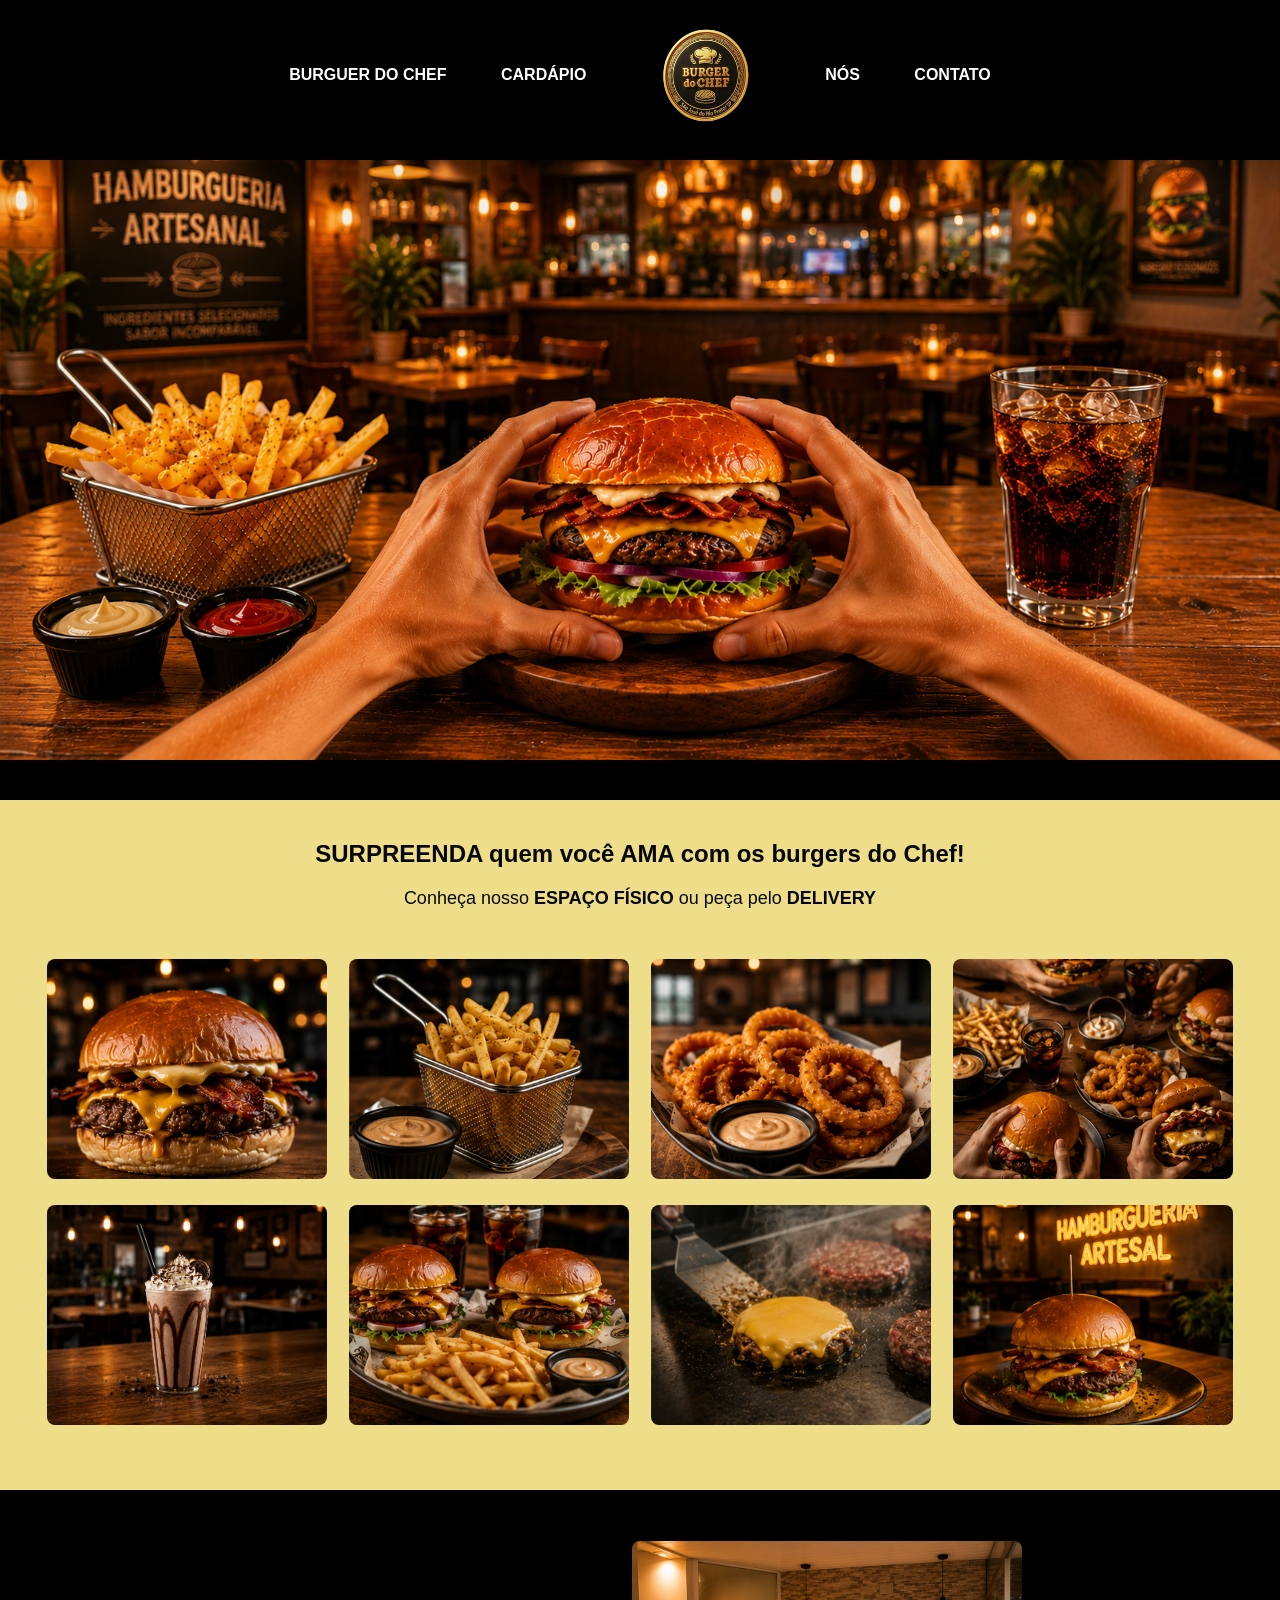
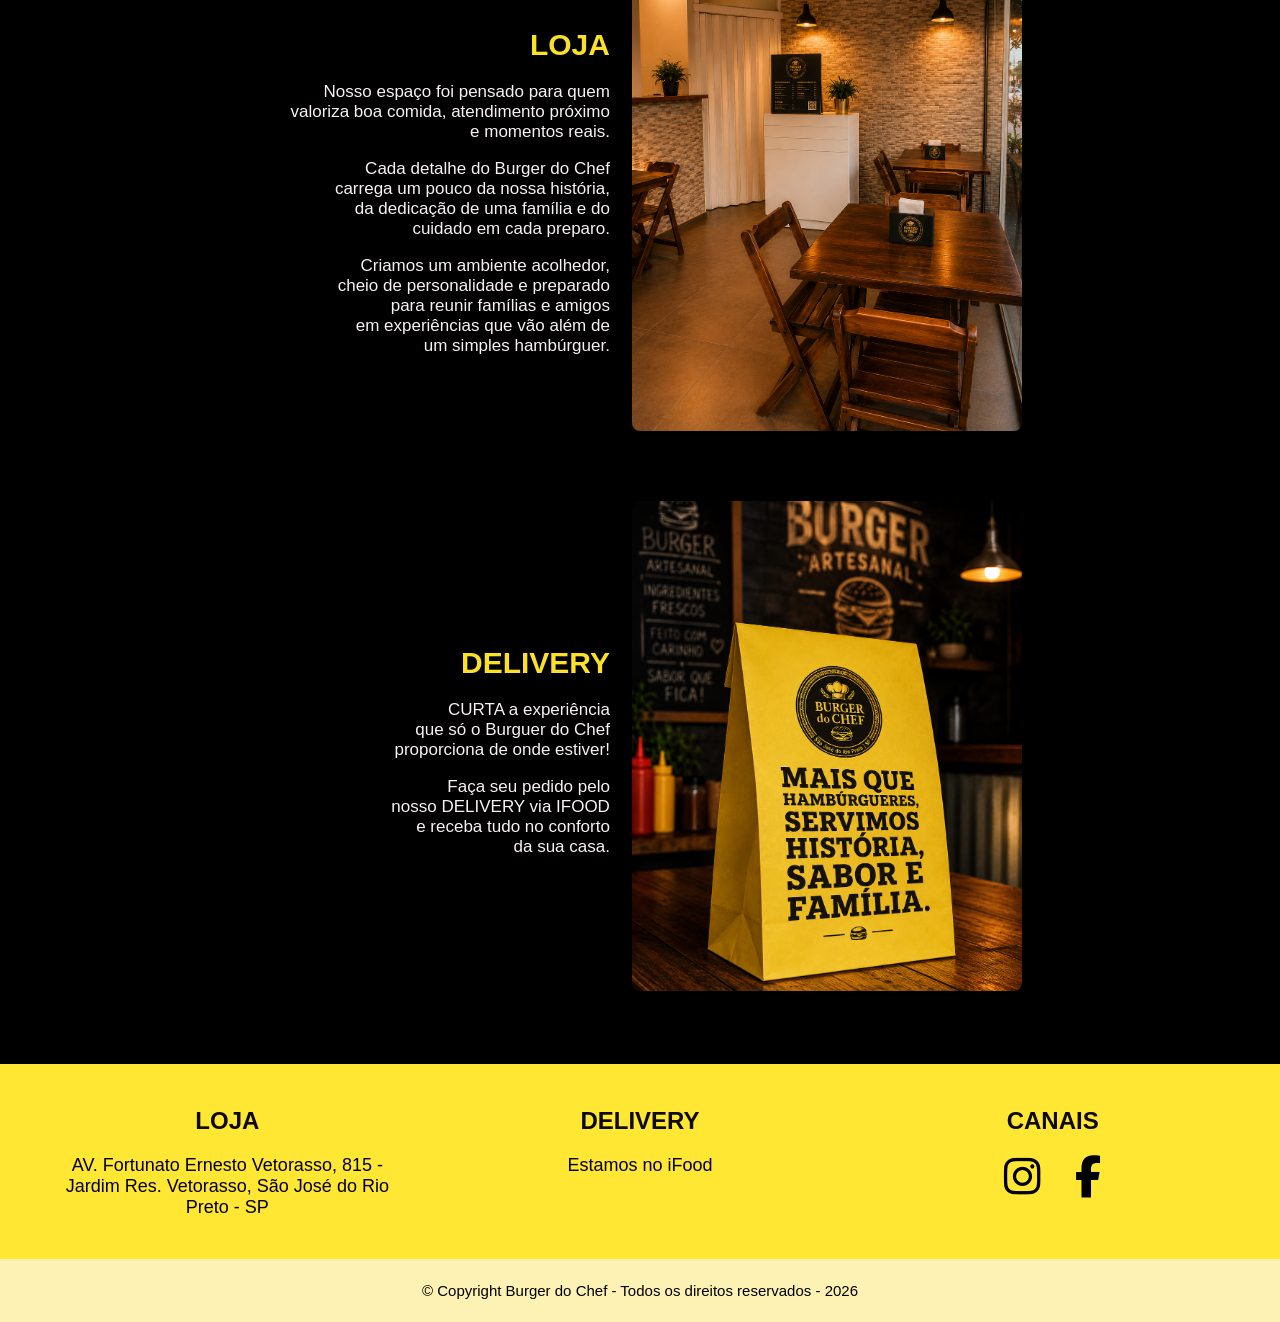
<file: index.html>
<!DOCTYPE html>
<html lang="pt-br">
<head>
    <meta charset="UTF-8">
    <meta name="viewport" content="width=device-width, initial-scale=1.0">
    <title>Burger do Chef</title>

        <!-- essa página usará style.css -->

    <link rel="stylesheet" href="style.css">

      <link rel="stylesheet"
    href="https://cdnjs.cloudflare.com/ajax/libs/font-awesome/6.5.2/css/all.min.css">


     <link rel="icon" href="images/icon.ico">


</head>

<body >

 
     <!-- HEADER -->
    <div id="header"></div>

  
    <script src="script.js"></script>

    <img class="hero-home"
     src="images/hero_foto.png"
     alt="Hambúrguer artesanal Burger do Chef">
        <!-- div agrupa tudo -->
        <div class="banner">
    
            <h2>
                SURPREENDA quem você <b>AMA</b> com os <b>burgers do Chef!</b>
            </h2>
    
            <p>
                Conheça nosso <b>ESPAÇO FÍSICO</b> ou peça pelo <b>DELIVERY</b>
            </p>
    
            <br>
    
            <table class="banner-imagens">
                <tr>
    
                    <td>
                        <img src="images/hamburger1_secao_home.png" alt="Hambúrguer 1" >
                    </td>
    
                    <td>
                        <img src="images/batatas_secao_home.png" alt="Porção de batatas fritas" >
                    </td>
    
                    <td>
                        <img src="images/onion_rings_secao_home.png" alt="Poção de onion rings" >
                    </td>
    
                    <td>
                        <img src="images/pessoas_reunidas_secao_home.png" alt="Pessoas reunidas comendo" >
                    </td>
    
                </tr>

                <tr>
                    <td> <img src="images/milk-shake_secao_home.png" alt="Milk-Sheke"></td>
                    <td> <img src="images/combo_secao_home.png" alt="Combo 2 Hambúrgueres + 2 Coca-Cola"></td>
                    <td> <img src="images/hamburguer_chapa_secao_home.png" alt="Hambúrguer com queijo frito na chapa"></td>
                    <td> <img src="images/hamburger2_secao_home.png" alt="Hambúrguer 2"></td>
                </tr>



            </table >
        </div>

    <br><br>

    <table class="secao-info" >

        <tr>


            <!-- TEXTO -->
            <td class="texto-info">

                    <h2>LOJA</h2>

                    <p>
                        Nosso espaço foi pensado 
                        para quem <br>
                        valoriza boa comida, atendimento próximo <br>
                        e momentos reais.  
                    </p>
                     
                    <p>
                        Cada detalhe do Burger do Chef <br>
                        carrega um pouco da nossa história, <br>
                        da dedicação de uma família e do <br>
                        cuidado em cada preparo.
                    </p>

                        
                    <p>
                        Criamos um ambiente acolhedor, <br>
                        cheio de personalidade e preparado <br>
                        para reunir famílias e amigos <br> 
                        em experiências que vão além de <br>
                        um simples hambúrguer. <br>
                    </p>
            </td>

            <!-- FOTO -->
            <td >
                <img src="images/area_interna_loja.png" width="250">
            </td>

        </tr>

    </table>

      <br><br>

    <table class="secao-info">

        <tr>

            <!-- TEXTO -->
            <td class="texto-info">


                    <h2>DELIVERY</h2>

                     <p>
                        CURTA a experiência <br>
                        que só o Burguer do Chef <br>
                        proporciona de onde estiver! 

                    </p>

                    <p>Faça seu pedido pelo <br>
                        nosso DELIVERY via IFOOD <br>
                        e receba tudo no conforto <br>
                        da sua casa.
                    </p>


            </td>

              <!-- FOTO -->
            <td>
                <img src="images/embalagem_delivery.png" width="250">
            </td>


        </tr>

    </table>

        <br><br><br>


      <!-- FOOTER -->
    <div id="footer"></div>




</body>
</html>
</file>
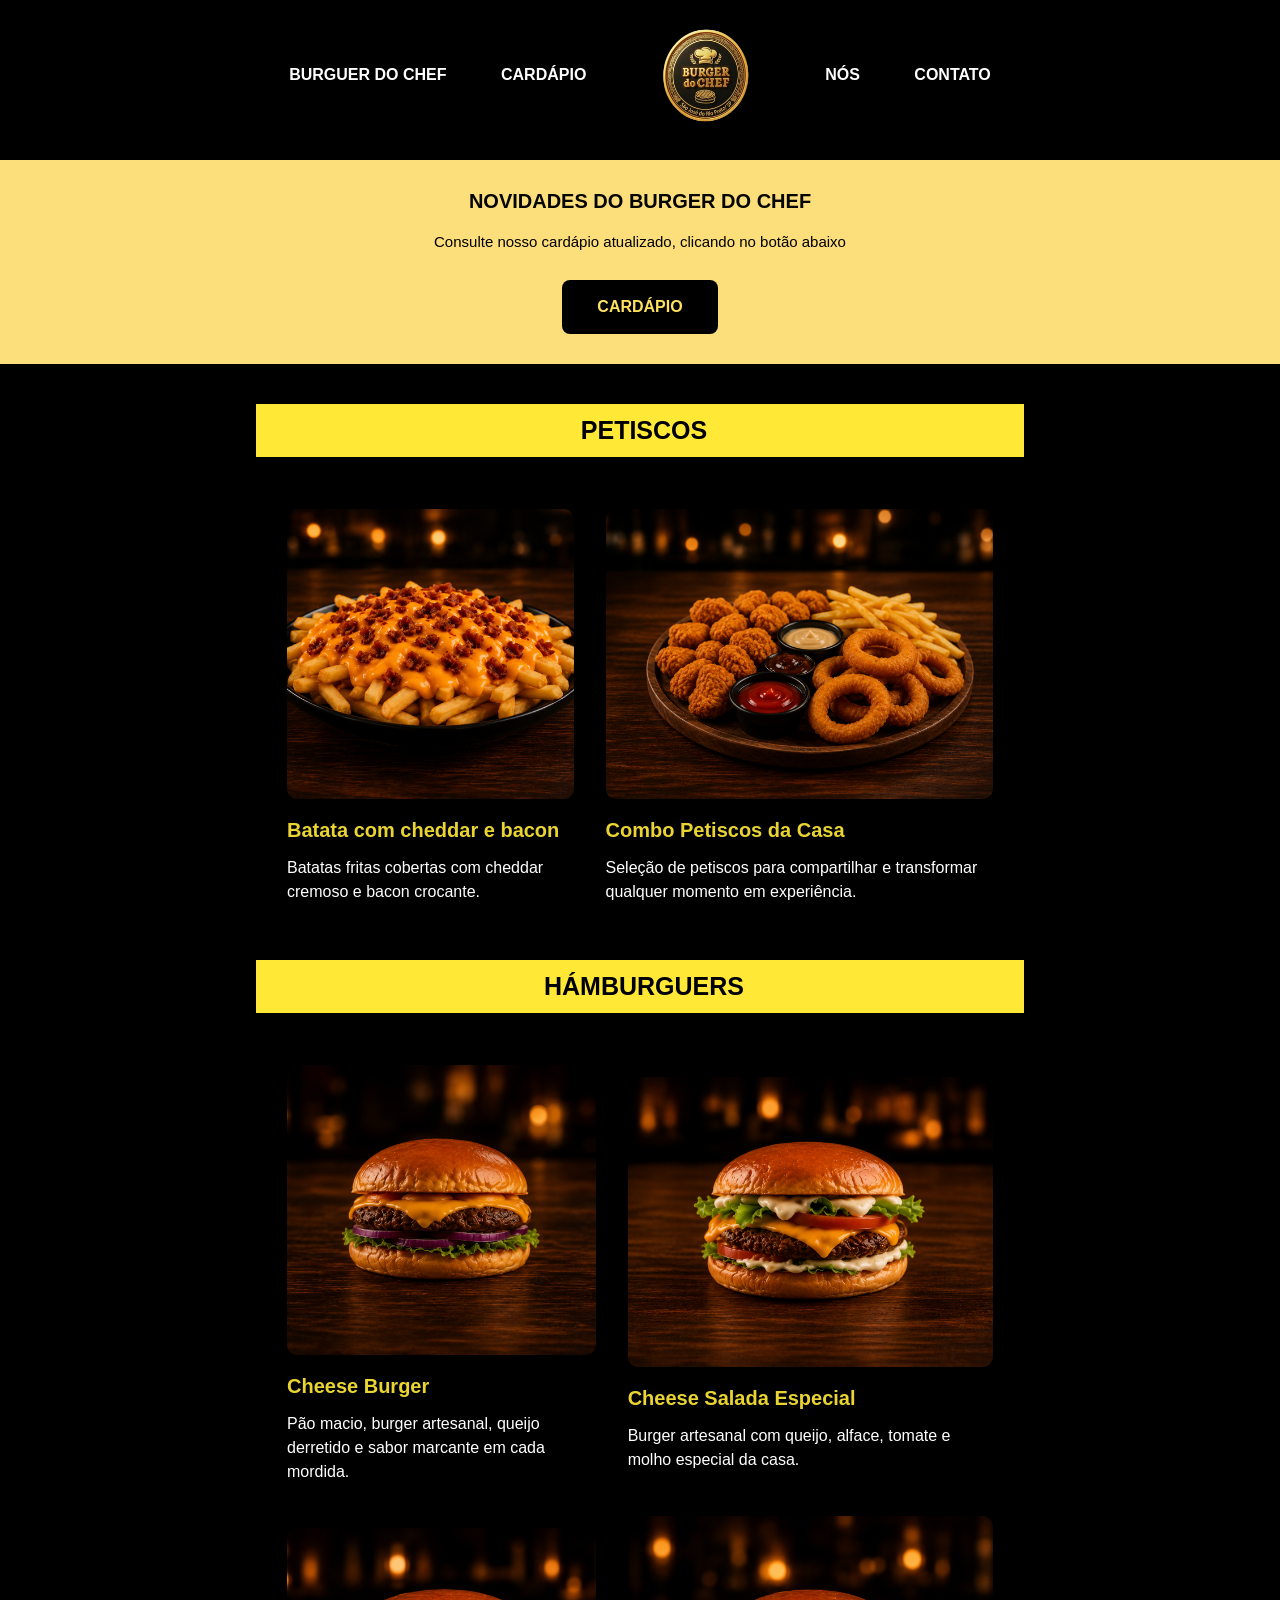
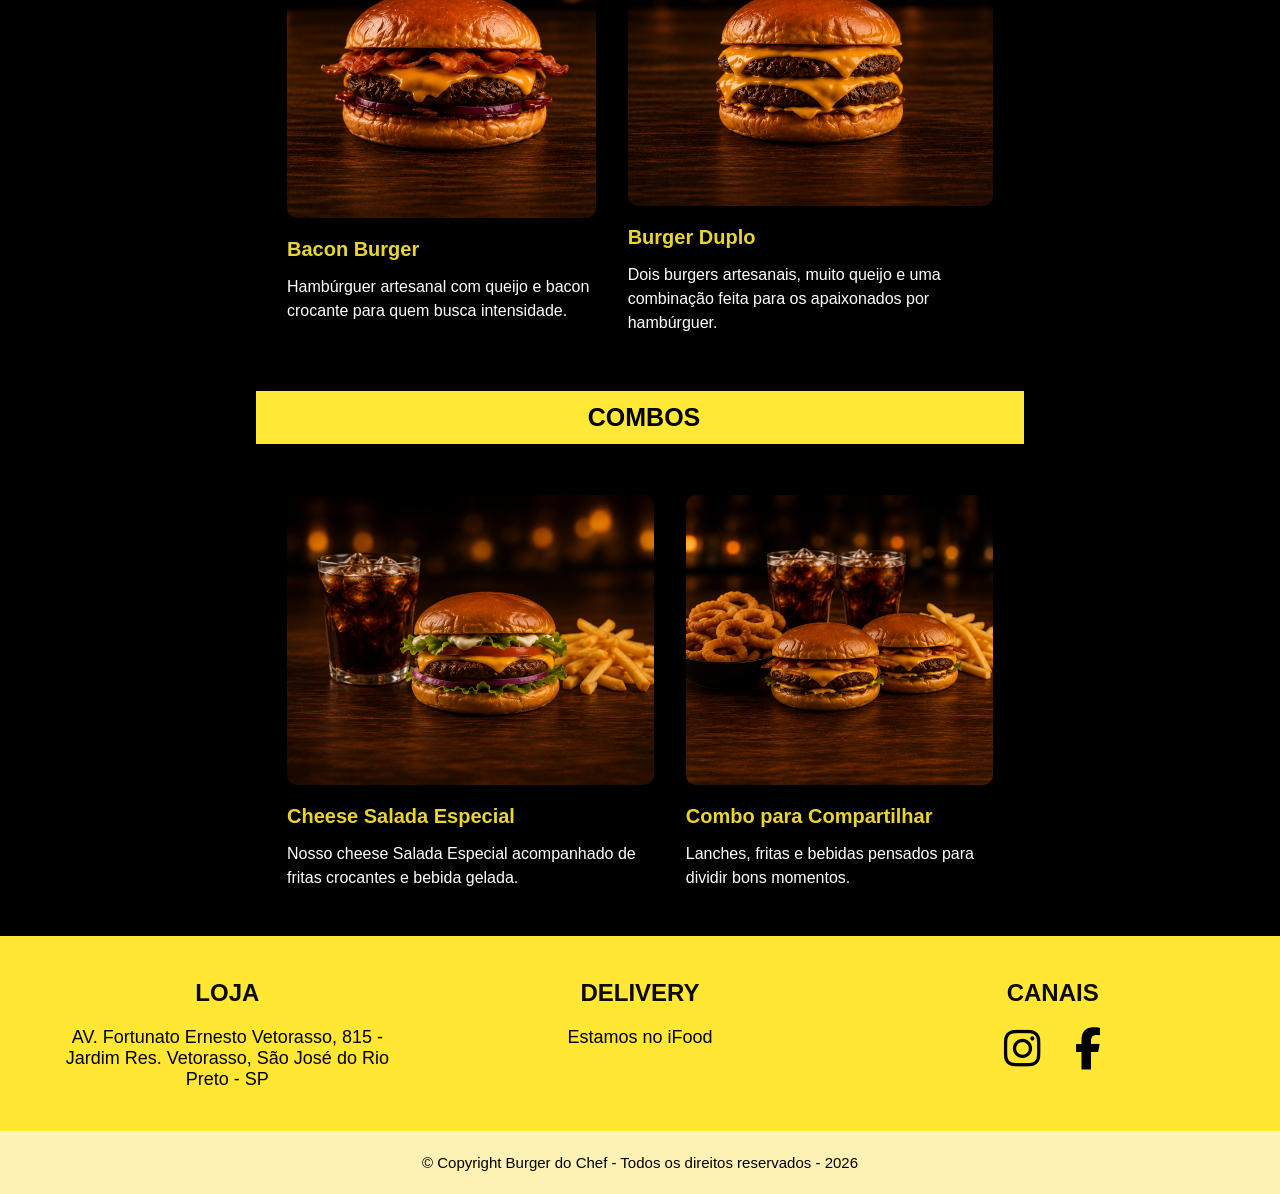
<file: cardapio.html>
<!DOCTYPE html>
<html lang="pt-br">
<head>
    <meta charset="UTF-8">
    <meta name="viewport" content="width=device-width, initial-scale=1.0">
    <title>Cardápio</title>

    <link rel="stylesheet" href="style.css">

      <link rel="stylesheet"
    href="https://cdnjs.cloudflare.com/ajax/libs/font-awesome/6.5.2/css/all.min.css">


    <link rel="icon" href="images/icon.ico">

</head>
<body>
     <!-- HEADER -->
    <div id="header"></div>

  
    <script src="script.js"></script>

      <section class="linktree-cardapio" >
        <h2>NOVIDADES DO BURGER DO CHEF</h2>

        <p>
            Consulte nosso cardápio atualizado, clicando no botão abaixo
        </p>

        <a href="https://linktr.ee/burgerdochef" target="_blank" class="botao-linktree">CARDÁPIO</a>
    </section>


    <!-- TÍTULO -->
    <div class="titulo-cardapio">
        <h2>PETISCOS</h2>
    </div>

    <!-- PRODUTOS -->
    <table class="cardapio-produtos" >

        <tr>
            <!-- PRODUTO 1 -->
            <td >
                <img src="images/batata_cheddar_bacon_cardapio.png" alt="Batata frita com cheddar" >
                <h3>Batata com cheddar e bacon</h3>
                <p>Batatas fritas cobertas com cheddar
                    cremoso e bacon crocante.</p>
            </td>

            <!-- PRODUTO 2 -->
            <td>
                <img src="images/combo_petiscos_casa_cardapio.png" alt="Combo petiscos do Chef">
                <h3>Combo Petiscos da Casa</h3>
                <p>Seleção de petiscos para compartilhar e 
                    transformar qualquer momento em experiência.</p>
            </td>
   
        </tr>



    </table>

     <!-- TÍTULO -->
    <div class="titulo-cardapio">
        <h2>HÁMBURGUERS</h2>
    </div>

    <!-- PRODUTOS -->
    <table class="cardapio-produtos">

        <tr>
            <!-- PRODUTO 1 -->
            <td >
                <img src="images/cheese_burger_cardapio.png" alt="Cheese burger">
                <h3>Cheese Burger</h3>
                <p>Pão macio, burger artesanal, queijo derretido 
                    e sabor marcante em cada mordida.
                </p>
            </td>

            <!-- PRODUTO 2 -->
            <td>
                <img src="images/salada_especial_cardapio.png" alt="Burger duplo" >
                <h3>Cheese Salada Especial</h3>
                <p >Burger artesanal com queijo, alface,
                    tomate e molho especial da casa.
                </p>
            </td>

        <tr>
            <td>
                <img src="images/bacon_burger_cardapio.png" alt="Salada especial">
                <h3>Bacon Burger</h3>
                <p>Hambúrguer artesanal com queijo e 
                    bacon crocante para quem busca 
                    intensidade.
                </p>
            </td>

            <td> <img src="images/buger_duplo.png" alt="Bacon burger">
                <h3>Burger Duplo</h3>
                <p>Dois burgers artesanais, muito queijo e uma 
                    combinação feita para os apaixonados 
                    por hambúrguer.
                </p>
            </td>
        </tr>
    </table>

     <!-- TÍTULO -->
    <div class="titulo-cardapio">
        <h2>COMBOS</h2>
    </div>


    <!-- PRODUTOS -->
    <table class="cardapio-produtos">

        <tr>
            <!-- PRODUTO 1 -->
            <td >
                <img src="images/combo_salada_especial_cardapio.png" alt="Combo Salada Especial">
                <h3>Cheese Salada Especial</h3>
                <p>Nosso cheese Salada Especial acompanhado de fritas crocantes e bebida gelada.</p>
            </td>

            <!-- PRODUTO 2 -->
            <td>
                <img src="images/combo_compartilhar_cardapio.png" alt="Combo para compartilhar" >

                <h3>Combo para Compartilhar</h3>
                <p>Lanches, fritas e bebidas pensados para dividir bons momentos.</p>
            </td>
        </tr>
    </table>

   

          
    <!-- </table> -->


        <!-- FOOTER -->
    <div id="footer"></div>
</body>
</html>
</file>
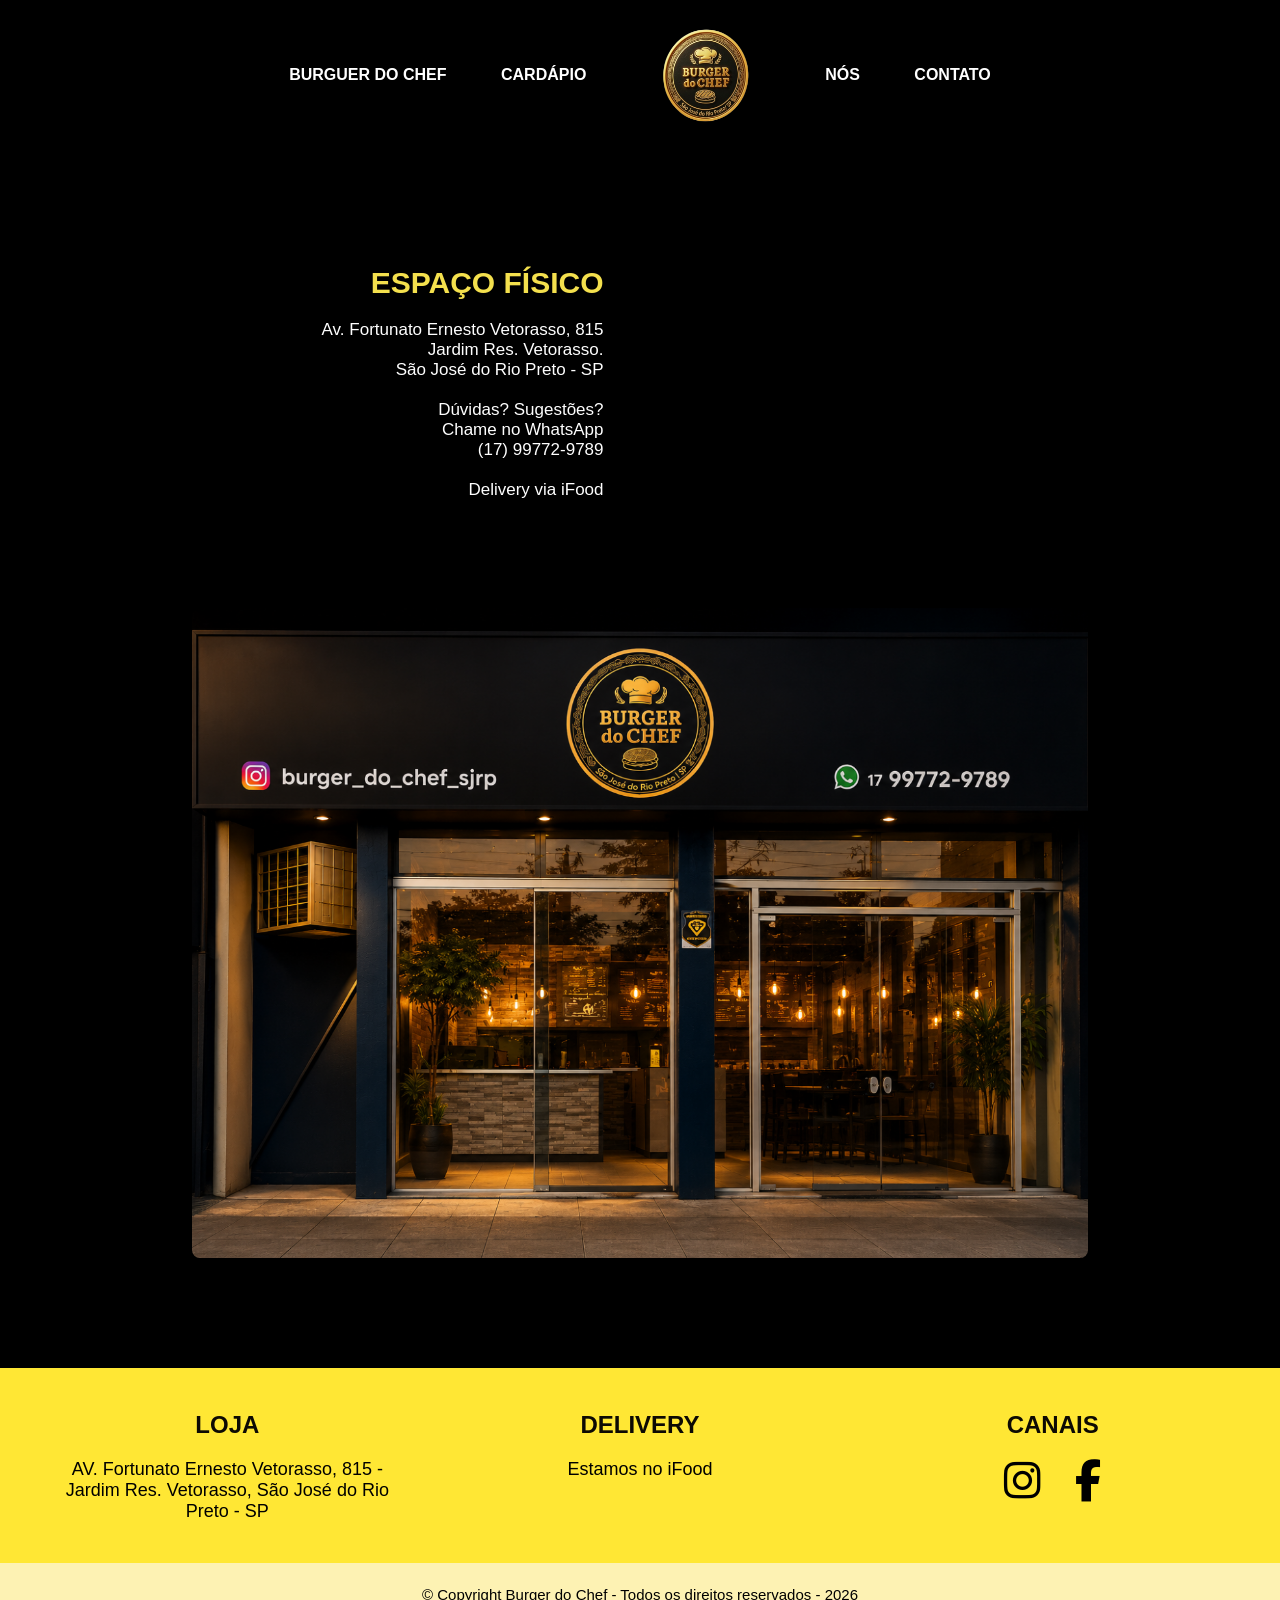
<file: contato.html>
<!DOCTYPE html>
<html lang="pt-br">
<head>
    <meta charset="UTF-8">
    <meta name="viewport" content="width=device-width, initial-scale=1.0">
    <title>Contato</title>

    <link rel="stylesheet" href="style.css">

      <link rel="stylesheet"
    href="https://cdnjs.cloudflare.com/ajax/libs/font-awesome/6.5.2/css/all.min.css">


    <link rel="icon" href="images/icon.ico">
</head>
<body>

    <!-- cria um espaço vazio -->
         <!-- HEADER -->
    <div id="header"></div>

  
    <script src="script.js"></script>

    <table class="secao-info contato-info" >

        <tr>


            <!-- TEXTO -->
            <td class="texto-info">

                    <h2>ESPAÇO FÍSICO</h2>

                     <p>
                        Av. Fortunato Ernesto Vetorasso, 815<br>
                        Jardim Res. Vetorasso.<br>
                        São José do Rio Preto - SP 
                        <br><br>

                        Dúvidas? Sugestões?<br>
                        Chame no WhatsApp<br>
                        (17) 99772-9789
                        <br><br>

                        Delivery via iFood
                    </p>
            </td>

            <!-- MAPA -->

            <td class="mapa-contato">
                <iframe src="https://www.google.com/maps/embed?pb=!1m18!1m12!1m3!1d3729.859884792763!2d-49.41523328917098!3d-20.796955680714934!2m3!1f0!2f0!3f0!3m2!1i1024!2i768!4f13.1!3m3!1m2!1s0x94bdade16d8c6ad3%3A0x1c552c436b6b291f!2sBurger%20do%20Chef%20%2CS%C3%A3o%20Jos%C3%A9%20do%20Rio%20Preto!5e0!3m2!1spt-BR!2sbr!4v1778976674609!5m2!1spt-BR!2sbr" 
                width="600" 
                height="450" 
                style="border:0;" 
                allowfullscreen="" 
                loading="lazy" referrerpolicy="no-referrer-when-downgrade"></iframe>
            </td>
        </tr>
    </table>

    <!-- FOTO DA FACHADA -->

     <div class="bloco-fachada">
        <img class="fachada-contato" src="images/fachada_loja_contato.png" alt="Fachada do Burger do Chef">
    </div>

         
        <!-- FOOTER -->
    <div id="footer"></div>
    
</body>
</html>
</file>
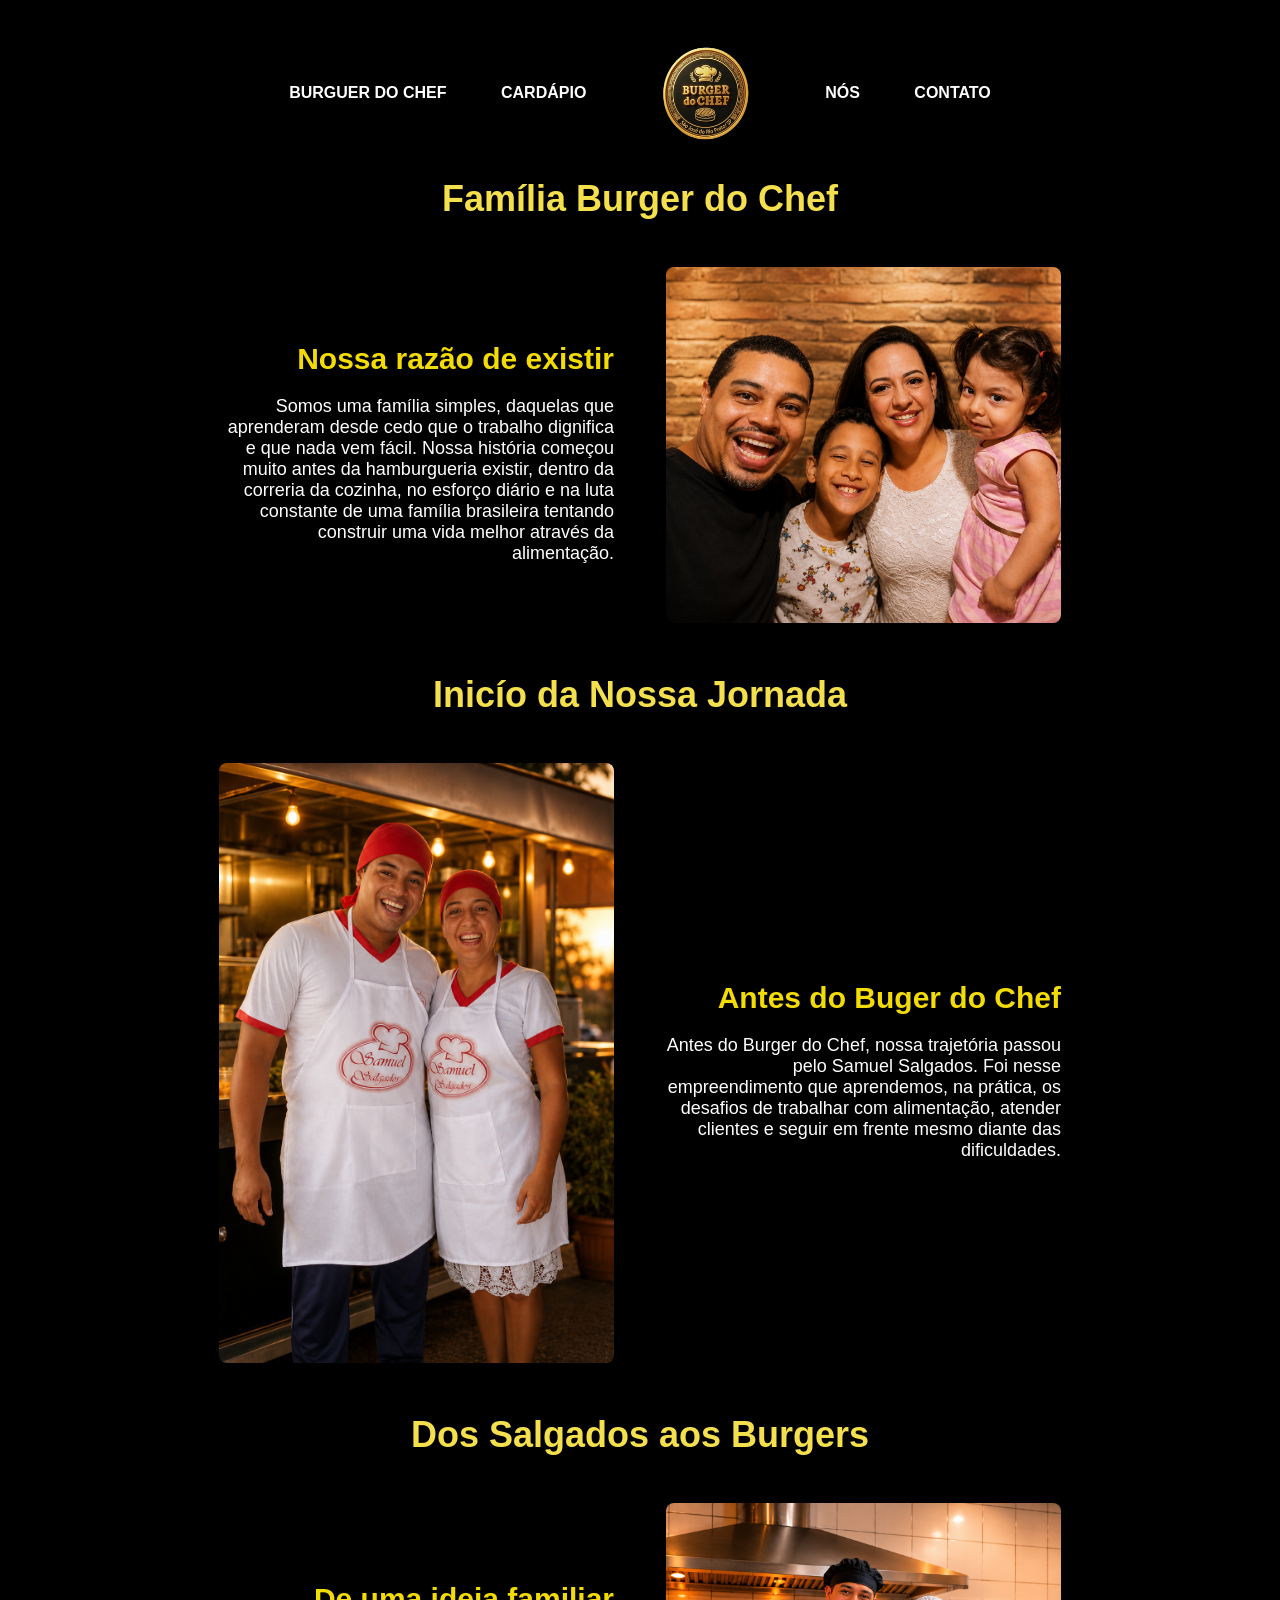
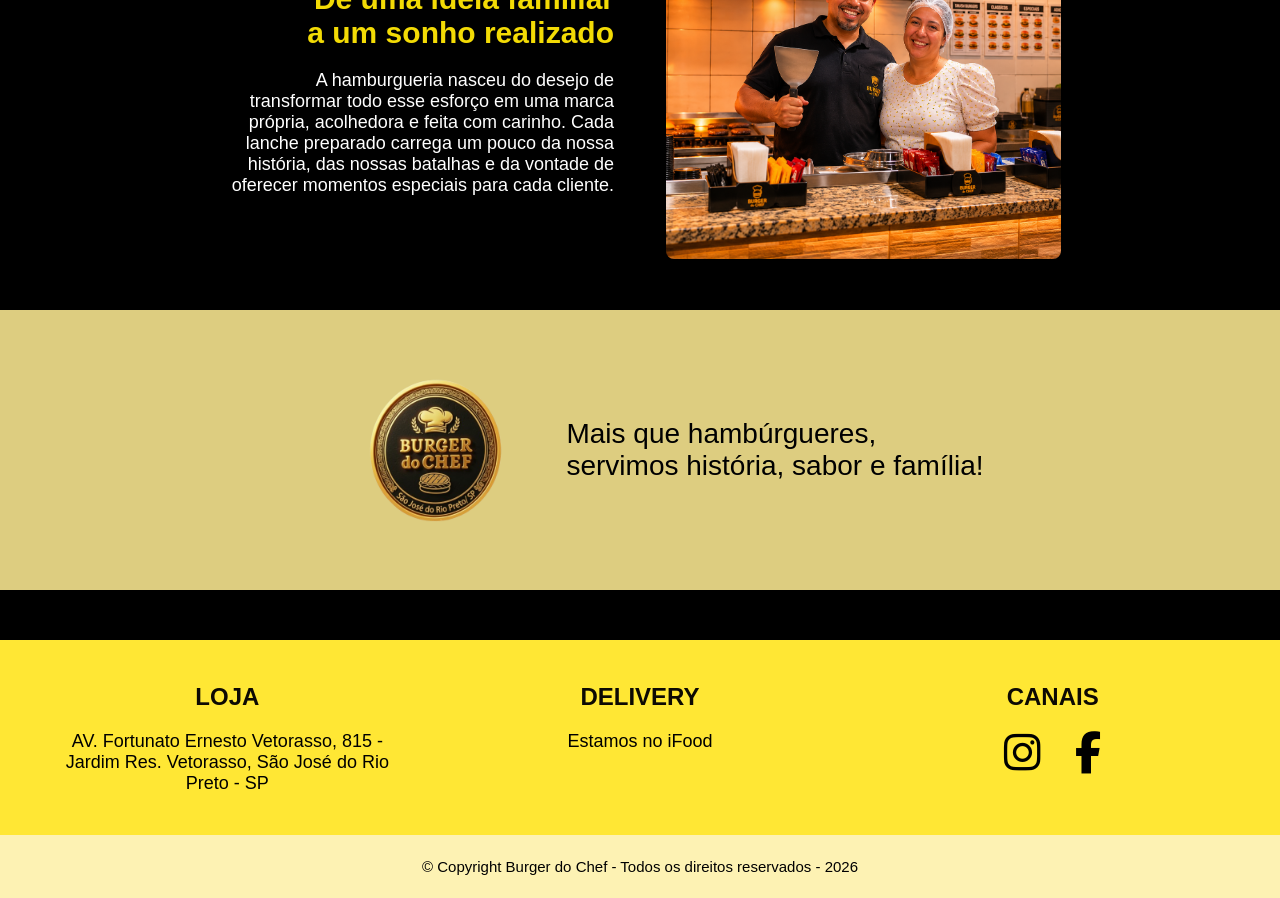
<file: nos.html>
<!DOCTYPE html>
<html lang="pt-br">
<head>
    <meta charset="UTF-8">
    <meta name="viewport" content="width=device-width, initial-scale=1.0">
    <title>Nós</title>

    <link rel="stylesheet" href="style.css">

      <link rel="stylesheet"
    href="https://cdnjs.cloudflare.com/ajax/libs/font-awesome/6.5.2/css/all.min.css">


    <link rel="icon" href="images/icon.ico">

    ]
</head>
<body>

         <!-- HEADER -->
    <div id="header"></div>


    <!-- TÍTULO PRINCIPAL -->

    <h2 class="titulo-nos">Família Burger do Chef</h2>

       <!-- PRIMEIRA SEÇÃO TEXTO + IMAGEM -->
    <table class="secao-revista">
        <tr>
            <td  class="texto-revista">
            <h3>Nossa razão de existir</h3>

            <p>Somos uma família simples, daquelas que aprenderam desde cedo
                que o trabalho dignifica e que nada vem fácil. Nossa história
                começou muito antes da hamburgueria existir, dentro da correria
                da cozinha, no esforço diário e na luta constante de uma família
                brasileira tentando construir uma vida melhor através da alimentação. </p>
            </td>

            <!-- IMAGEM -->
            <td>
                <img src="images/familia_burger_chef.png"  alt="Família Burger do Chef">
            </td>
        </tr>
    </table>

    <!-- SEGUNDO TÍTULO -->
    <h2 class="titulo-nos">Inicío da Nossa Jornada</h2>

   <!-- SEGUNDA SEÇÃO: IMAGEM + TEXTO -->

    <table class="secao-revista">
        <tr>
            <td>
                <img  class="imagem-historia" src="images/casal_samuel_salgados.png" alt="Trailer Samuel Salgados">
            </td>

            <td class="texto-revista">
                <h3>Antes do Buger do Chef</h3>

                <p>  Antes do Burger do Chef, nossa trajetória passou pelo Samuel Salgados.
                Foi nesse empreendimento que aprendemos, na prática, os desafios de
                trabalhar com alimentação, atender clientes e seguir em frente mesmo
                diante das dificuldades.
                </p>
            </td>
        </tr>
    </table>

    <!-- TERCEIRO TÍTULO -->

    <h2 class="titulo-nos">Dos Salgados aos Burgers </h2>
    
    <!-- Terceira seção : texto + imagem -->
    <table class="secao-revista">
        <tr>
            <td class="texto-revista">
                <h3>De uma ideia familiar <br>
                 a um sonho realizado</h3>
                <p> A hamburgueria nasceu do desejo de transformar todo esse esforço
                em uma marca própria, acolhedora e feita com carinho. Cada lanche
                preparado carrega um pouco da nossa história, das nossas batalhas
                e da vontade de oferecer momentos especiais para cada cliente.</p>
            </td>

            <td >
                <img src="images/casal_burger_chef.png" alt="Fundadores do Burger do Chef">
            </td>
        </tr>
    </table>

    
    </div>

    <div class="frase-nos">
        <img src="images/logotipo.png" alt="Logo Burger do chef">
        <p>
            Mais que hambúrgueres,<br>
            servimos história, sabor e família!
        </p>
    </div>


        <!-- FOOTER -->
    <div id="footer"></div>

    <script src="script.js"></script>
</body>
</html>
</file>
<file: style.css>
/* base do site */

body{

 
    /* remove a margem automática do navegador */
    margin:0;
    /* cor de fundo */
    background-color:black;

    /* define a fonte do site */
    font-family:Arial, sans-serif;
}

/* =====================================
   CABEÇALHO PRINCIPAL
   Controla toda a área do header
===================================== */

.topo{

    /* fundo preto do header */
    background-color:black;

    /* reduz a altura do header */
    padding:10px 20px;

    /* centraliza todo conteúdo interno */
    text-align:center;

    /* referência para elementos absolutos
       do menu mobile */
    position:relative;
}



/* =====================================
   MENU PRINCIPAL (DESKTOP)
   Organiza links + logo central
===================================== */

.menu{

    /* centraliza todo conteúdo do nav */
    text-align:center;
}



/* =====================================
   LINKS DO MENU
===================================== */

.menu a{

    /* cor padrão dos links */
    color:white;

    /* remove sublinhado */
    text-decoration:none;

    /* espaçamento lateral entre links */
    margin:25px;

    /* deixa o texto mais forte */
    font-weight:bold;

    /* mantém alinhamento com a logo */
    vertical-align:middle;
}



/* =====================================
   LINKS JÁ VISITADOS
   Evita que o navegador deixe roxo
===================================== */

.menu a:visited{

    color:white;

    text-decoration:none;
}



/* =====================================
   EFEITO HOVER
   Quando passa o mouse em cima
===================================== */

.menu a:hover{

    color:gold;

    text-decoration:none;
}



/* =====================================
   LOGO CENTRAL DO MENU
===================================== */

.menu img{

    /* tamanho da logo */
    width:130px;

    /* alinha a logo com os links */
    vertical-align:middle;
}



/* =====================================
   BOTÃO HAMBÚRGUER
   Fica oculto no desktop
===================================== */

.menu-toggle{

    /* escondido em telas grandes */
    display:none;

    /* remove aparência padrão */
    background:none;
    border:none;

    /* cursor de clique */
    cursor:pointer;

    /* espaço interno */
    padding:5px;

    /* remove contorno azul ao clicar */
    outline:none;
}


/* =====================================
   ÍCONE FONT AWESOME
===================================== */

.menu-toggle i{

    /* cor dourada padrão */
    color:#e9d432;

    /* tamanho do ícone */
    font-size:32px;

    /* animação suave */
    transition:0.3s ease;
}


/* =====================================
   EFEITO HOVER
===================================== */

.menu-toggle:hover i{

    color:white;
}


/* =====================================
   RESPONSIVIDADE
===================================== */

@media (max-width:768px){

    /* menu fechado inicialmente */
    .menu{

        display:none;

        position:absolute;

        top:80px;

        right:20px;

        background-color:black;

        padding:20px;

        border-radius:8px;

        z-index:10;

        box-shadow:0 0 15px rgba(0,0,0,0.4);
    }


    /* links do menu */
    .menu a{

        display:block;

        margin:15px 0;

        text-align:center;
    }


    /* esconde a logo dentro do menu mobile */
    .menu img{

        display:none;
    }


    /* mostra botão no celular */
    .menu-toggle{

        display:block;

        margin-left:auto;
    }


    /* menu aberto */
    .menu.ativo{

        display:block;
    }
}

/* títulos */
h1{
    color:gold;
}

h2{
    color:gold;
}

/* parágrafos */
p{
    color:white;
    font-size:18px;
}


/* footer principal*/
.footer-principal{

    background-color:#ffe734;
    width: 100%;
    padding:20px;
}

/* textos do footer */
/* títulos h2 */
.footer-principal h2{

    color:rgb(13, 10, 3);
}

/* paragráfos */
.footer-principal p{

    color:black;
}

/* células td do footer */
.footer-principal td{

    text-align:center;

    /* cada coluna ocupará 33% da largura */
    /* as seções ficarão distribuídas corretamente */
    width: 33%;
    vertical-align:top;

}

/* link clicável da rede social */
.link-social{

    /* remove sublinhado do link */
    text-decoration:none;

    /* espaço entre os ícones */
    margin:15px;
}


/* ícones das redes sociais */
.icone-social{

    /* cor dos ícones */
    color:black;

    /* tamanho */
    font-size:42px;

    /* suaviza animações */
    transition:0.3s;
}


/* efeito ao passar o mouse */
.icone-social:hover{

    /* aumenta levemente */
    transform:scale(1.15);

    /* muda a cor */
    color:white;
}


/* A parte do copyright ficará: bege claro; separada visualmente do footer */
.copyright{

    background-color:#fdf2b3;
    width:100%;
    padding:20px;
    font-size: 15px;
}

/* células do copyright*/
.copyright td{
    
    text-align:center;

}

/* imagem principal da home */
.hero-home{

    /* faz a imagem ocupar toda a largura da tela */
    width:100%;

    /* define a altura da imagem */
    height:600px;

    /* evita deformação */
    object-fit:cover;

    /* centraliza o enquadramento */
    object-position:center;

    /* remove espaços indesejados */
    display:block;

    /* espaço entre header e imagem */
    
    margin:10px auto 40px auto;

}

.banner{

    height: 650px;
    background-color: #eede89;

    text-align:center;

    padding:20px;
}

.banner h2{

    margin-bottom: 25;

    color: #060604;


}

.banner p{

    margin-bottom: 20px;
    color: #060604;

}


.banner-imagens{
    /* margin:auto = faz o navegador calcular automaticamente as margens disponíveis */
    margin:auto;
}

/* conteúdos dentro das células td */
.banner-imagens td{

    text-align:center;

    padding:10px;
}

/* IMAGENS */
.banner-imagens img{

    /* largura fixa para padronizar */
    width:280px;

    /* altura fixa */
    height:220px;

    /* evita deformação */
    object-fit:cover;

    /* cantos levemente arredondados */
    border-radius:8px;
}



/* seção completa (tabela da loja, delivery etc.) */
.secao-info{

      /* largura da seção:
       ocupará 55% da largura da tela */
    width:75%;

    /* margem externa:
       3px em cima/baixo
       auto nas laterais = centraliza a tabela */
    margin:3px auto;
}

/* estiliza todas as células td dentro da seção */
.secao-info td{

    /* espaço interno da célula:
       cria respiro entre texto e imagem */
    padding:10px;

    /* alinhamento vertical:
       centraliza o conteúdo no meio da célula */
    vertical-align:middle;
}

.secao-info img{
    width:390px;
    height:490px;
    object-fit:cover;
    /* cantos levemente arredondados */
    border-radius:8px;
}

/* estiliza a coluna do texto */
.texto-info{

    /* largura da coluna de texto */
    width:48%;
      /* alinha o texto para a direita,
       como no layout de referência */
    text-align:right;
}

/* estiliza os títulos h2 dentro do texto */
.texto-info h2{

    /* cor do título */
    color:#fae126;

    /* tamanho da fonte */
    font-size:30px;

    /* margem inferior:
       cria espaço entre o título e o parágrafo */
    margin-bottom:20px;
}

/* estiliza os parágrafos da seção */
.texto-info p{

    /* cor do texto */
    color:rgb(248, 241, 241);

    /* tamanho da fonte */
    font-size:17px;

}

/* personalizações exclusivas da página contato */
.contato-info{

    width: 100%;
    background-color: #000000;
    margin:0 auto;
    padding:40px 0;

    
}

.contato-info h2{

    color:#f4e04d;
}

.contato-info p{

    color:rgb(254, 254, 254);
}

/* mapa da página contato */
.mapa-contato iframe{
    width:72%;
    height:350px;
     /* cantos levemente arredondados */
    border-radius:8px;
}

/* bloco com fundo da fachada */
.bloco-fachada{
    background-color:#000000;
    
    padding:0 0 60px 0;

    /* remove espaços externos */
    /* margin:0; */

    /* cria espaço EXTERNO antes do footer */
    margin-bottom:50px;
}

/* imagem da fachada abaixo do mapa */
.fachada-contato{

    /* transforma a imagem em bloco
       para permitir centralização */
    display:block;

    width:70%;

    height:650px;

      /* ajusta a imagem sem deformar,
       recortando quando necessário */
    object-fit:cover;

    /* remove margens externas */
    margin:0 auto;
     background-color:#000000;

          /* cantos levemente arredondados */
    border-radius:8px;
}


.titulo-cardapio{

    width:60%;

    /* antes: 40px auto 30px auto */
    /* menos espaço em cima e embaixo */
    margin:25px auto 10px auto;

    background-color:#ffe836;
}

.titulo-cardapio h2{

    color:black;

    /* um pouco menor */
    font-size:25px;

    font-weight:bold;

    /* menos altura interna */
    padding:12px;

    text-align:center;

    padding-left:20px;
}


/* tabela dos produtos */
.cardapio-produtos{

    width:60%;

    /* antes: 0 auto 50px auto */
    margin:0 auto 15px auto;

    /* antes: 30px */
    border-spacing:30px;
}


/* imagens */
.cardapio-produtos img{

    width:100%;

    height:290px;

    object-fit:cover;

    border-radius:10px;
}

.cardapio-produtos h3{
    color:#e9d432;
    font-size:20px;
    font-weight:bold;
    margin-top:16px;
    margin-bottom:14px;
}

.cardapio-produtos p{
    color:white;
    font-size:16px;
    line-height:1.5;
    margin:0;
}


/* seção do cardápio atualizado */
.linktree-cardapio{


    background-color:#fcde7b;

    text-align:center;

    /* espaço interno:
       60px em cima/baixo
       20px laterais */
    padding:30px 50px;

        /* remove o espaço entre header e seção */
    margin:10px auto 40px auto;
   
}


.linktree-cardapio h2{

    color:#050502;

    font-size:20px;

    /* negrito */
    font-weight:bold;

    /* remove margens padrão */
    margin:0 0 20px 0;
}

/* texto da descrição */
.linktree-cardapio p{

    color:#000000;

    font-size:15px;

    /* espaço abaixo do texto */
    margin-bottom:30px;
}


.botao-linktree{

    /* transforma o link em botão */
    display:inline-block;

    /* cor de fundo */
    background-color:rgb(0, 0, 0);

    /* cor do texto */
    color:#ffe15d;

    /* remove sublinhado */
    text-decoration:none;

    /* espaço interno */
    padding:18px 35px;

    /* bordas arredondadas */
    border-radius:8px;

    /* negrito*/
    font-weight:bold;

     /* deixa o cursor de mãozinha */
    cursor:pointer;
}

/* efeito ao passar o mouse */
.botao-linktree:hover{

    background-color:#f6f5c1;
}

/* títulos das seções da página (nossa história e antes do burger do chef) */
.titulo-nos{

    /* centraliza o texto */
    text-align:center;

    /* cor do título */
    color:#f4e04d;

    /* tamanho da fonte */
    font-size:36px;

    /* espaço abaixo do título */
    margin:10px auto 20px auto;
}

/* seções com texto + imagem */
.secao-revista{

    /* largura da tabela */
    width:70%;

    /* centraliza horizontalmente*/
    margin:20px auto;
}

/* células da tabela */
.secao-revista td{

    /* cada lado ocupará metade da seção */
    width:50%;

    /* espaço interno */
    padding:25px;

    /* centraliza verticalmente */
    vertical-align:middle;
}


/* imagens das seções  */
.secao-revista img{

    /* ocupa toda a largura célula */
    width:100%;
    
        /* altura fixa para padronizar */
    height:356px;

    /* ajusta a imagem sem deformar */
    object-fit:cover;
     /* cantos levemente arredondados */
    border-radius:8px;
}


/* regra específica da imagem da terceira seção */

.secao-revista img.imagem-historia{
    width:100%;
    height:600px;
    object-fit:cover;
    object-position:center;
}

/* bloco de texto */
.texto-revista{

    /* alinhamento do texto */
    text-align:right;
}

/* subtítulos internos */
.texto-revista h3{

    /* cor do texto */
    color:#f3db05;

    /* tamanho da fonte */
    font-size:30px;

    
    /* espaço abaixo */
    margin-bottom:20px;
}

/* parágrafos */
.texto-revista p{

    /* cor do texto */
    color:#ffffff;

    /* tamanho da fonte */
    font-size:18px;
}


/* frase de impacto */
.frase-nos{

    /* ocupa toda a largura */
    width:100%;

    /* cor de fundo */
    background-color:#ddcd80;
     
    /* coloca texto e imagem lado a lado */
    display:flex;

     /* centraliza horizontalmente, alinha logo com o texto */
     align-items:center;
     
    justify-content:center;

    /* espaço entre texto e logo */
    gap:30px;

    /* espaço interno */
    padding:40px 20px;

    /*margem superior e inferior */
    margin-top:60px auto;

    /* cria espaço EXTERNO antes do footer */
    margin-bottom:50px;

}


/* texto */
.frase-nos p{

    font-size:28px;
    color:black;
}


/* logo */
.frase-nos img{

    width:200px;
    /* mantém proporção */
    height:200px;
}
</file>
